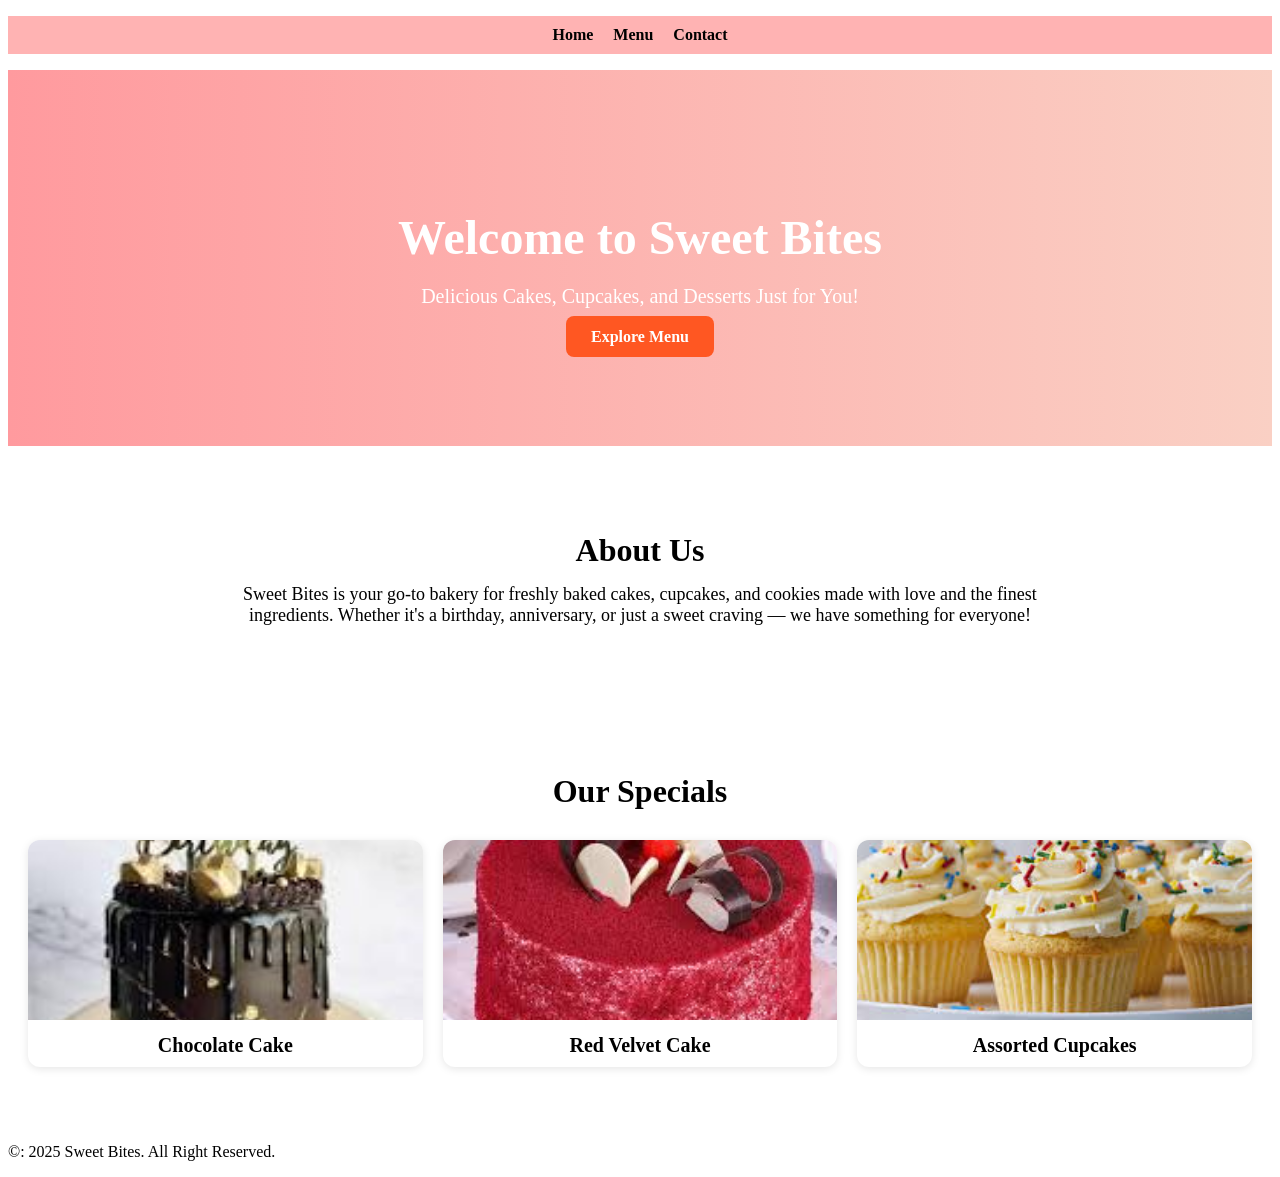
<file: index.html>
<!DOCTYPE html>
<html lang="en">
<head>
    <meta charset="UTF-8">
    <meta name="viewport" content="width=device-width, initial-scale=1.0">
    <title>Sweet Bites-Home</title>
    <link rel="stylesheet" href="style.css">
    <link rel="stylesheet" href="https://cdnjs.cloudflare.com/ajax/libs/font-awesome/6.0.0-beta3/css/all.min.css" integrity="sha384-k6RqeWeci5ZR/Lv4MR0sA0FfDOM8b+z4+2e5c5e5e5e5e5e5e5e5e5e5e5e5e5" crossorigin="anonymous">
    <link rel="stylesheet" href="https://cdnjs.cloudflare.com/ajax/libs/font-awesome/6.0.0-beta3/css/all.min.css" integrity="sha384-k6RqeWeci5ZR/Lv4MR0sA0FfDOM8b+z4+2e5c5e5e5e5e5e5e5e5e5e5e5e5e5" crossorigin="anonymous">
</head>
<body>
    <header>
        <nav>
            <ul>
                <li><a href="index.html">Home</a></li>
                <li><a href="Menu.html">Menu</a></li>
                <li><a href="contact.html">Contact</a></li>
            </ul>
        </nav>
    </header>
     
    <section class="hero-section">
        <h1>Welcome to Sweet Bites</h1>
        <p>Delicious Cakes, Cupcakes, and Desserts Just for You!</p>
        <a href="Menu.html" class="hero-btn">Explore Menu</a>
      </section>
      
      <section class="about-section">
        <h2>About Us</h2>
        <p>Sweet Bites is your go-to bakery for freshly baked cakes, cupcakes, and cookies made with love and the finest ingredients. Whether it's a birthday, anniversary, or just a sweet craving — we have something for everyone!</p>
      </section>
      
      <section class="featured-items">
        <h2>Our Specials</h2>
        <div class="featured-grid">
          <div class="featured-item">
            <img src="download.jpeg" alt="Chocolate Cake">
            <h3>Chocolate Cake</h3>
          </div>
          <div class="featured-item">
            <img src="red.jpeg" alt="Red Velvet Cake">
            <h3>Red Velvet Cake</h3>
          </div>
          <div class="featured-item">
            <img src="download (1).jpeg" alt="Cupcake">
            <h3>Assorted Cupcakes</h3>
          </div>
        </div>
      </section>
      

  
    <footer>
        <p>&copy: 2025 Sweet Bites. All Right Reserved.</p>
    </footer>
</body>
</html>
</file>
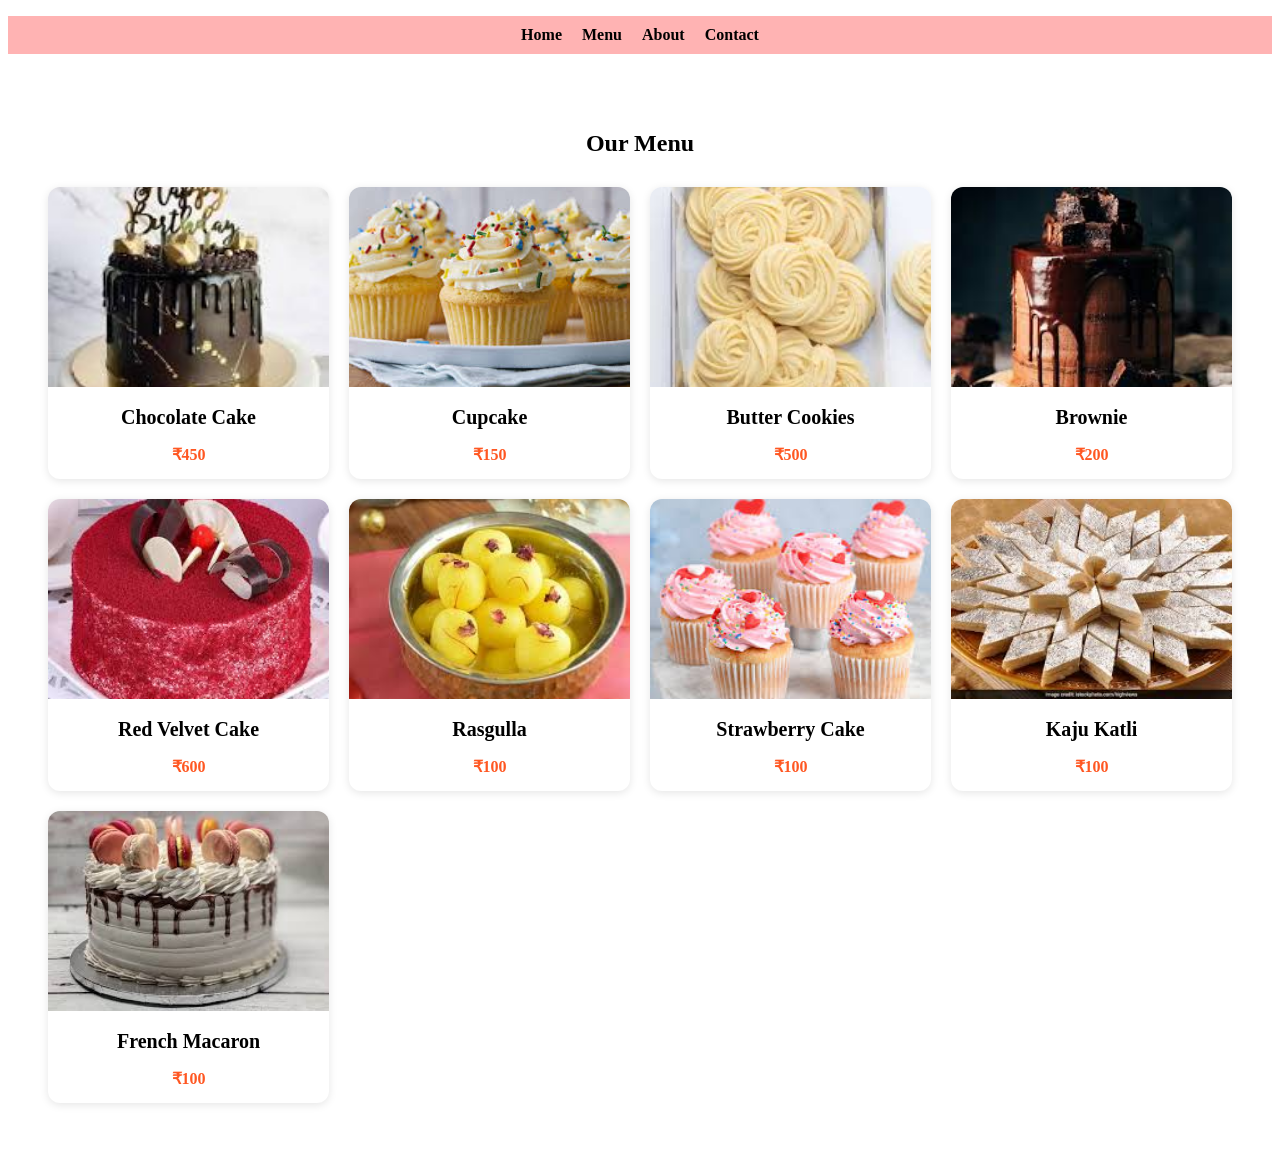
<file: Menu.html>
<!DOCTYPE html>
<html lang="en">
<head>
    <meta charset="UTF-8">
    <meta name="viewport" content="width=device-width, initial-scale=1.0">
    <title>Sweet Bites-Menu</title>
</head>
<style>
nav ul{
    display: flex;
    gap: 20px;
    list-style: none;
    background: #ffb3b3;
    padding: 10px 20px;
    justify-content: center;
}
nav a{
    text-decoration: none;
    color: rgb(0, 0, 0);
    font-weight: bold;
}

.menu-section {
  padding: 40px;
  text-align: center;
}

.menu-items {
  display: grid;
  grid-template-columns: repeat(auto-fit, minmax(250px, 1fr));
  gap: 20px;
  margin-top: 30px;
}

.menu-item {
  background-color: #fff;
  border-radius: 12px;
  box-shadow: 0 2px 8px rgba(0,0,0,0.1);
  overflow: hidden;
  transition: transform 0.3s ease;
}

.menu-item img {
  width: 100%;
  height: 200px;
  object-fit: cover;
}

.menu-item h3 {
  margin: 15px 0 5px;
  font-size: 20px;
}

.menu-item p {
  margin-bottom: 15px;
  color: #ff5722;
  font-weight: bold;
}

.menu-item:hover {
  transform: translateY(-5px);
}

</style>



<body>
    <nav>
        <ul>
            <li><a href="index.html">Home</a></li>
            <li><a href="Menu.html">Menu</a></li>
            <li><a href="about.html">About</a></li>
            <li><a href="contact.html">Contact</a></li>
         </ul>
    </nav>

    <section class="menu-section">
        <h2>Our Menu</h2>
        <div class="menu-items">
          <div class="menu-item">
            <img src="download.jpeg" alt="Chocolate Cake">
            <h3>Chocolate Cake</h3>
            <p>₹450</p>
          </div>
          <div class="menu-item">
            <img src="download (1).jpeg" alt="Cupcake">
            <h3>Cupcake</h3>
            <p>₹150</p>
          </div>
          <div class="menu-item">
            <img src="butter.jpeg" alt="butter Cokies">
            <h3>Butter Cookies</h3>
            <p>₹500</p>
          </div>
          <div class="menu-item">
            <img src="Fudge.jpeg" alt="Brownie">
            <h3>Brownie</h3>
            <p>₹200</p>
          </div>
          <div class="menu-item">
            <img src="red.jpeg" alt="Red Velvet Cake">
            <h3>Red Velvet Cake</h3>
            <p>₹600</p>
          </div>
          <div class="menu-item">
            <img src="Rasgulla.jpeg" alt="Rasgulla">
            <h3>Rasgulla</h3>
            <p>₹100</p>
          </div>
          <div class="menu-item">
            <img src="strawberry cupcake.jpeg" alt="Strawberry Cake">
            <h3>Strawberry Cake</h3>
            <p>₹100</p>
          </div>
          <div class="menu-item">
            <img src="kaju katli.jpeg" alt="Kaju Katli">
            <h3>Kaju Katli</h3>
            <p>₹100</p>
          </div>
          <div class="menu-item">
            <img src="French.jpeg" alt="French macaron">
            <h3>French Macaron</h3>
            <p>₹100</p>
          </div>
        
        </div>
      </section>
      
</body>
</html>
</file>
<file: style.css>
.hero-section {
    background: linear-gradient(to right, #ff9a9e, #fad0c4);
    padding: 100px 20px;
    text-align: center;
    color: #fff;
  }
  
  .hero-section h1 {
    font-size: 48px;
    margin-bottom: 10px;
  }
  
  .hero-section p {
    font-size: 20px;
    margin-bottom: 20px;
  }
  
  .hero-btn {
    padding: 12px 25px;
    background-color: #ff5722;
    color: white;
    border-radius: 8px;
    text-decoration: none;
    font-weight: bold;
  }
  
  .hero-btn:hover {
    background-color: #e64a19;
  }
  
  .about-section {
    padding: 60px 20px;
    text-align: center;
  }
  
  .about-section h2 {
    font-size: 32px;
    margin-bottom: 15px;
  }
  
  .about-section p {
    max-width: 800px;
    margin: 0 auto;
    font-size: 18px;
  }
  
  .featured-items {
    padding: 60px 20px;
    text-align: center;
  }
  
  .featured-items h2 {
    font-size: 32px;
    margin-bottom: 30px;
  }
  
  .featured-grid {
    display: grid;
    grid-template-columns: repeat(auto-fit, minmax(220px, 1fr));
    gap: 20px;
  }
  
  .featured-item {
    background-color: #fff;
    border-radius: 12px;
    box-shadow: 0 2px 8px rgba(0,0,0,0.1);
    overflow: hidden;
  }
  
  .featured-item img {
    width: 100%;
    height: 180px;
    object-fit: cover;
  }
  
  .featured-item h3 {
    margin: 10px 0;
    font-size: 20px;
  }
  nav ul{
    display: flex;
    gap: 20px;
    list-style: none;
    background: #ffb3b3;
    padding: 10px 20px;
    justify-content: center;
}
nav a{
    text-decoration: none;
    color: rgb(0, 0, 0);
    font-weight: bold;
}
</file>
